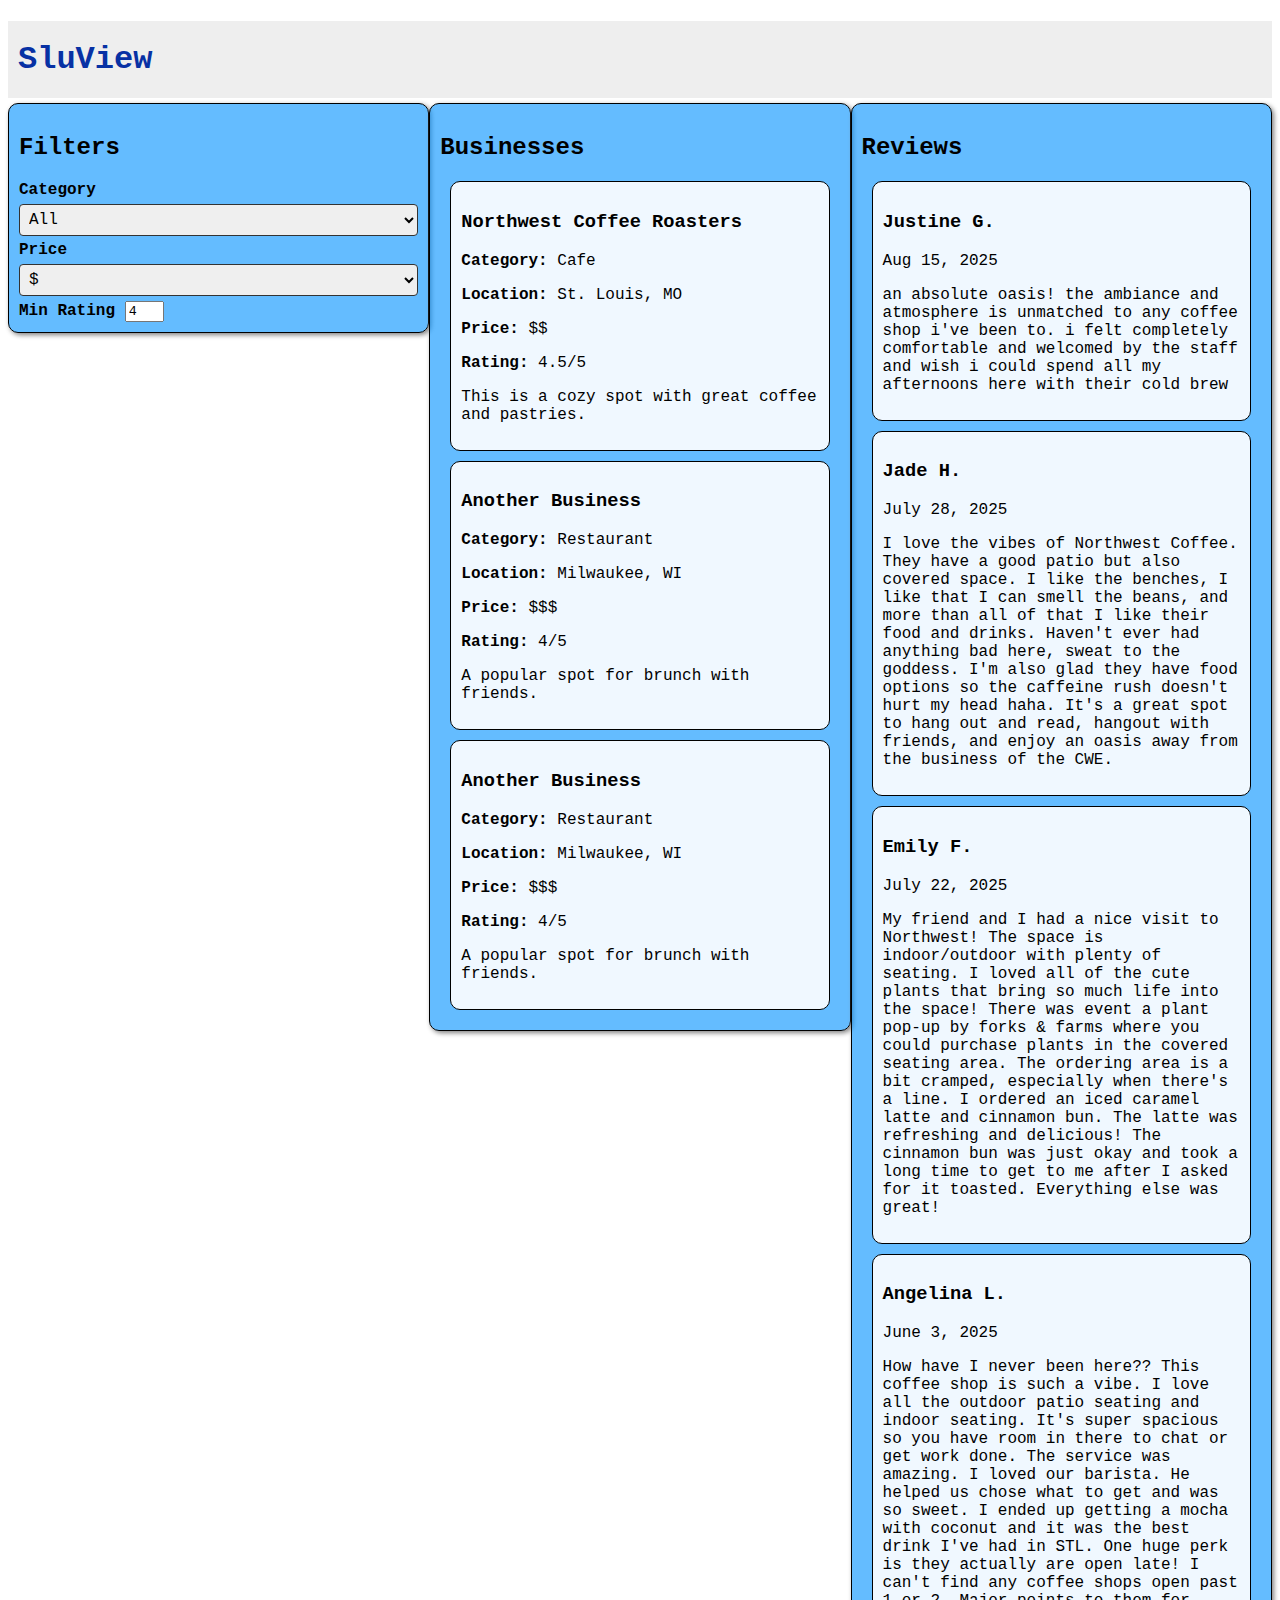
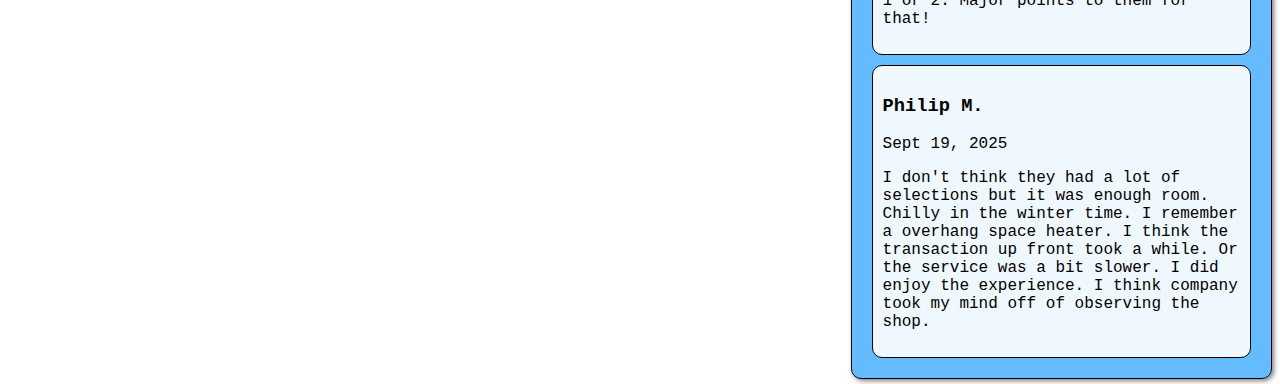
<file: index.html>
<!DOCTYPE html>
<html lang="en">
<head>
    <meta charset="UTF-8">
    <meta name="viewport" content="width=device-width, initial-scale=1.0">
    <link rel="stylesheet" href="slu.css">
    <title>SLUview</title>
</head>
<body>
    <h1>SluView</h1>
    <main class="container">
        <section class="filters">
            <h2>Filters</h2>
            <form>
                <div>
                    <label for="category">Category</label>
                    <select id="category" name="category">
                    <option value="all">All</option>
                    <option value="cafe">Cafe</option>
                    <option value="restaurant">Restaurant</option>
                    <option value="bar">Bar</option>
                    </select>
                </div>

                <div>
                    <label for="price">Price</label>
                    <select id="price" name="price">
                    <option value="$">$</option>
                    <option value="$$">$$</option>
                    <option value="$$$">$$$</option>
                    </select>
                </div>

                <div>
                    <label for="rating">Min Rating</label>
                    <input type="number" id="rating" name="rating" min="0" max="5" value="4">
                </div>
            </form>
        </section>
        <section class="businesses">
            <h2>Businesses</h2>
            <article class="business">
                <h3>Northwest Coffee Roasters</h3>
                <p><strong>Category:</strong> Cafe</p>
                <p><strong>Location:</strong> St. Louis, MO</p>
                <p><strong>Price:</strong> $$</p>
                <p><strong>Rating:</strong> 4.5/5</p>
                <p>This is a cozy spot with great coffee and pastries.</p>
            </article>
            <article class="business">
                <h3>Another Business</h3>
                <p><strong>Category:</strong> Restaurant</p>
                <p><strong>Location:</strong> Milwaukee, WI</p>
                <p><strong>Price:</strong> $$$</p>
                <p><strong>Rating:</strong> 4/5</p>
                <p>A popular spot for brunch with friends.</p>
            </article>
            <article class="business">
                <h3>Another Business</h3>
                <p><strong>Category:</strong> Restaurant</p>
                <p><strong>Location:</strong> Milwaukee, WI</p>
                <p><strong>Price:</strong> $$$</p>
                <p><strong>Rating:</strong> 4/5</p>
                <p>A popular spot for brunch with friends.</p>
            </article>
            </section>
        <section class="reviews">
            <h2>Reviews</h2>
            <div class="review-card">
                <h3>Justine G.</h3>
                <p>Aug 15, 2025</p>
                <p>an absolute oasis! the ambiance and atmosphere is unmatched to any coffee shop i've been to. i felt completely comfortable and welcomed by the staff and wish i could spend all my afternoons here with their cold brew</p>
            </div>
            <div class="review-card">
                <h3>Jade H.</h3>
                <p>July 28, 2025</p>
                <p>I love the vibes of Northwest Coffee. They have a good patio but also covered space. I like the benches, I like that I can smell the beans, and more than all of that I like their food and drinks.

                Haven't ever had anything bad here, sweat to the goddess. I'm also glad they have food options so the caffeine rush doesn't hurt my head haha.

                It's a great spot to hang out and read, hangout with friends, and enjoy an oasis away from the business of the CWE.</p>
            </div>
            <div class="review-card">
                <h3>Emily F.</h3>
                <p>July 22, 2025</p>
                <p>My friend and I had a nice visit to Northwest! The space is indoor/outdoor with plenty of seating. I loved all of the cute plants that bring so much life into the space! There was event a plant pop-up by forks & farms where you could purchase plants in the covered seating area. The ordering area is a bit cramped, especially when there's a line.

                I ordered an iced caramel latte and cinnamon bun. The latte was refreshing and delicious! The cinnamon bun was just okay and took a long time to get to me after I asked for it toasted. Everything else was great!</p>
            </div>
            <div class="review-card">
                <h3>Angelina L.</h3>
                <p>June 3, 2025</p>
                <p>How have I never been here?? This coffee shop is such a vibe. I love all the outdoor patio seating and indoor seating. It's super spacious so you have room in there to chat or get work done. The service was amazing. I loved our barista. He helped us chose what to get and was so sweet. I ended up getting a mocha with coconut and it was the best drink I've had in STL.

                One huge perk is they actually are open late! I can't find any coffee shops open past 1 or 2. Major points to them for that!</p>
            </div>
            <div class="review-card">
                <h3>Philip M.</h3>
                <p>Sept 19, 2025</p>
                <p>I don't think they had a lot of selections but it was enough room. Chilly in the winter time. I remember a overhang space heater. I think the transaction up front took a while. Or the service was a bit slower. I did enjoy the experience. I think company took my mind off of observing the shop.
                </p>
            </div>
        </section>
    </main>
</body>
</html>
</file>
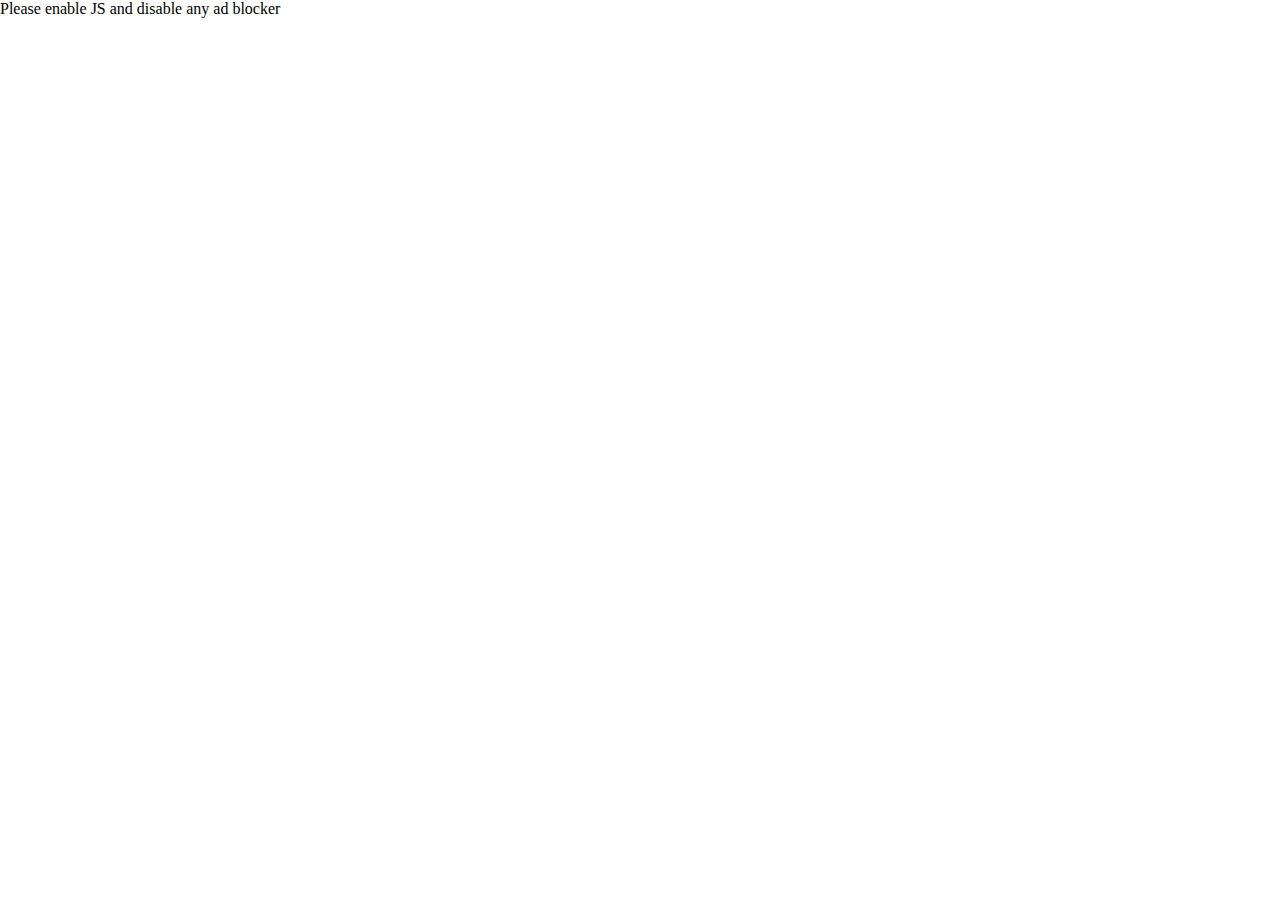
<file: listing_cookies.html>
<html lang="en"><head><title>yelp.com</title><style>#cmsg{animation: A 1.5s;}@keyframes A{0%{opacity:0;}99%{opacity:0;}100%{opacity:1;}}</style></head><body style="margin:0"><p id="cmsg">Please enable JS and disable any ad blocker</p><script data-cfasync="false">var dd={'rt':'c','cid':'AHrlqAAAAAMAOJHurB7VEncAYUCqPg==','hsh':'3BD2468BAE4D73BEA0B5DE8314D745','t':'bv','qp':'osq%3DNorthwest%2BCoffee%2BRoasting%2BCompany','s':50888,'e':'747cf822ceab2a8051f8c5a78235fad9c1a851b80ae1b022b1511a6c995ee3ef','host':'geo.captcha-delivery.com','cookie':'NtDve~FcSEgmvdwhMKauKXN67nk6xYNX~v8_WzOcF8RWtHU473wI7mAGf0ONnkN0vuuP2rUSpWNCYFWpq3eyxo9wBCn1WYqzJokJ45whZK7lGpsfa8faaEJ5~Ut_4XjU'}</script><script data-cfasync="false" src="https://ct.captcha-delivery.com/c.js"></script></body></html>
</file>
<file: slu.css>
* {
       box-sizing: border-box;   
       font-family: 'Courier New', Courier, monospace; 
}

h1 {
    background-color: #78777720;
    color: rgb(7, 49, 164);
    padding: 20px 10px;
    margin-bottom: 5px;
}

#input {
  width: 100%;
  padding: 5px;
  margin: 5px 0;
  border: 1px solid #333;
  border-radius: 4px;
  font-size: 1em;
  box-sizing: border-box;
}

select:hover{
    box-shadow: 2.5px 2.5px 5px gray;
}

select {
  width: 100%;
  padding: 5px;   
  margin: 5px 0;   
  border: 1px solid #333;
  border-radius: 4px;
  font-size: 1em;
}

.business, .review-card {
  border: 1px solid black;
  padding: 10px;
  margin: 10px;
  border-radius: 10px;
  background-color: aliceblue;
}


section {
  width: 100%;
  border: 1px solid black;
  float: left;
  padding: 10px;
  border-radius: 10px;
  box-shadow: 2px 2px 5px gray;
  background-color: rgba(0, 145, 255, 0.607);
}

@media (min-width: 768px) {
  section {
    width: 50%;
    margin-bottom: 5px;
  }
  .businesses {
    float: right;
  }

}

/* Desktop: 3 columns */
@media (min-width: 1024px) {
  section {
    width: 33.33%;
  }
  .businesses {
    float:left;
  }
}

label {
    font-weight: bold;
    margin-bottom: 5px;
}
</file>
